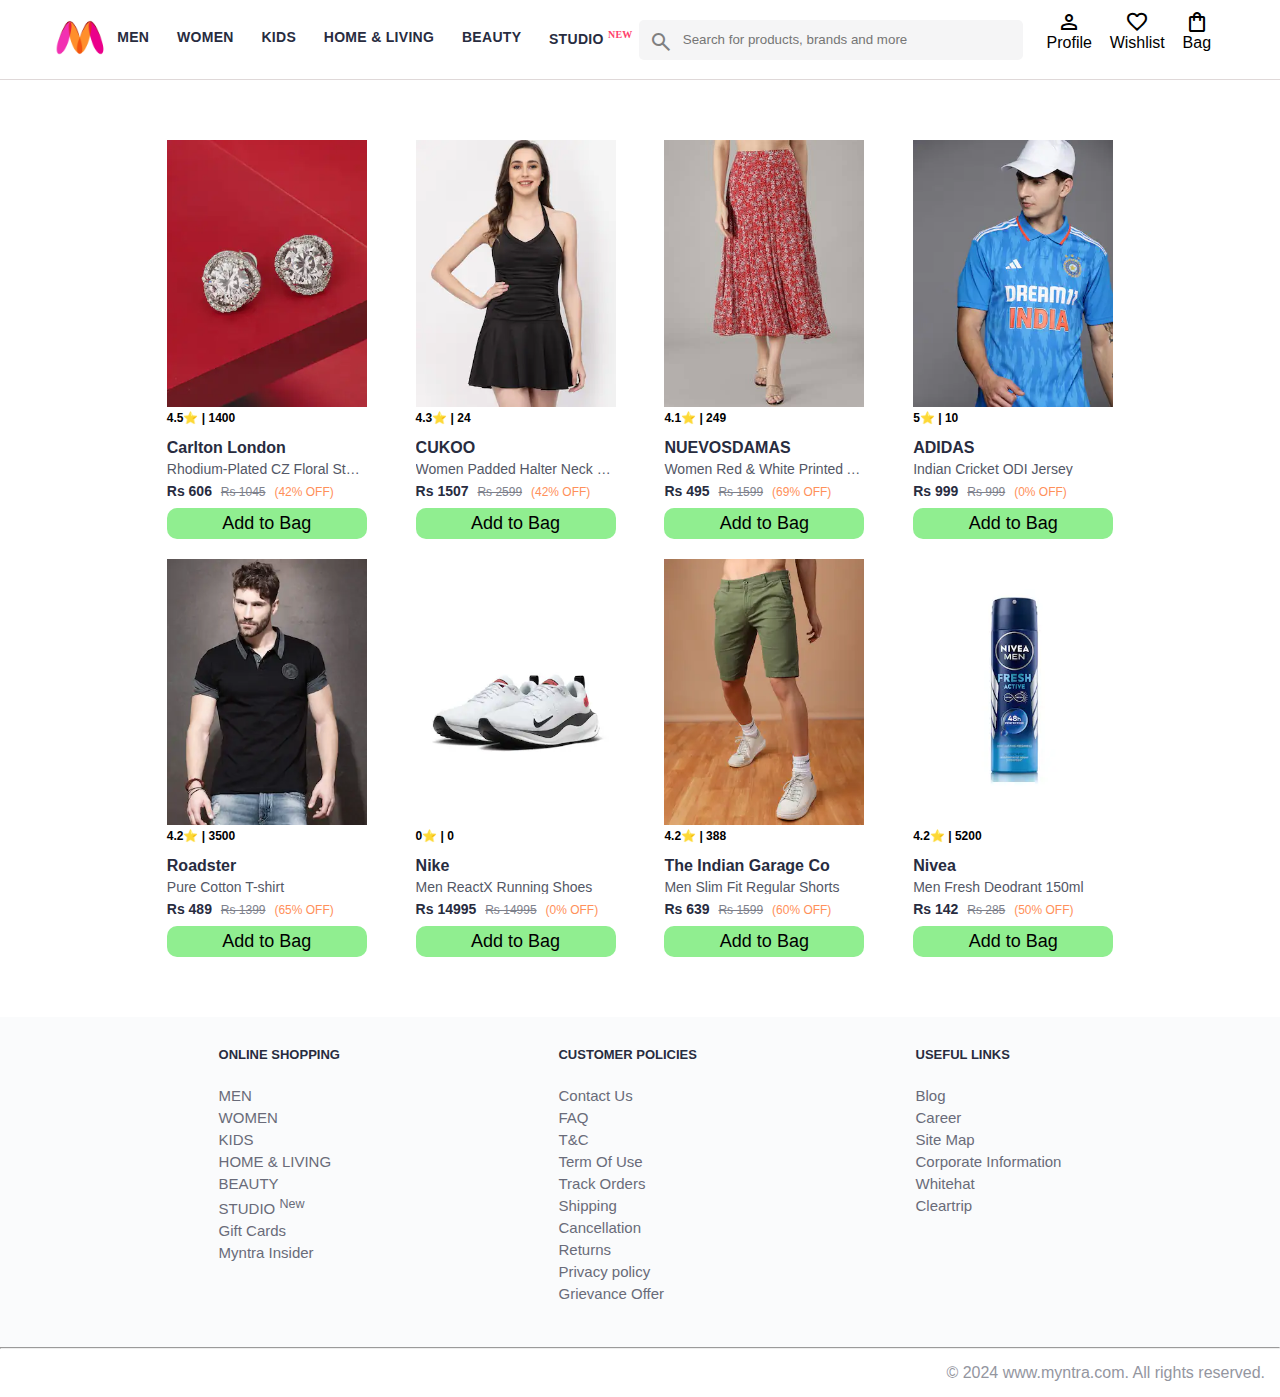
<file: index.html>
<!DOCTYPE html>
<html lang="en">
<head>
    <meta charset="UTF-8">
    <meta name="viewport" content="width=device-width, initial-scale=1.0">
    <title>Myntra JS</title>
    <link rel="stylesheet" href="index.css">
    <link rel="stylesheet" href="https://fonts.googleapis.com/css2?family=Material+Symbols+Outlined:opsz,wght,FILL,GRAD@20..48,100..700,0..1,-50..200" />
</head>
<body>
    <header>
        <div class="logo_container">
          <a href="#"><img class="myntra_home" src="images/myntra_logo.webp" alt="Myntra_Logo"></a>
        </div>
        <nav class="nav_bar">
          <a href="#">MEN</a>
          <a href="#">WOMEN</a>
          <a href="#">KIDS</a>
          <a href="#">HOME & LIVING</a>
          <a href="#">BEAUTY</a>
          <a href="#">STUDIO <sup>New</sup></a>
        </nav>
        <div class="search_bar">
          <span class="material-symbols-outlined search_icon">search</span>
          <input placeholder="Search for products, brands and more" class="search_input">
        </div>
        <div class="action_bar">
    
          <div class="action_container">
            <span class="material-symbols-outlined action_icon">person</span>
            <span class="action_name">Profile</span>
          </div>
    
          <div class="action_container">
            <span class="material-symbols-outlined action_icon"> favorite </span>
            <span class="action_name">Wishlist</span>
          </div>
    
          <!-- <div class="action_container">
            <span class="material-symbols-outlined action_icon">shopping_bag</span>
            <span class="action_name">Bag</span>
          </div> -->

          <a class="action_container" href="bag.html">
            <span class="material-symbols-outlined action_icon">shopping_bag</span>
            <span class="action_name">Bag</span>
            <span class="bag-item-count">0</span>
        </a>


        </div>
    </header>
    
    <main>
        <div class="items_container">
          <div class="bag-item-container"></div>
        </div>
    </main>

    <footer>
        <div class="footer_container">
          <div class="footer_col">
            <h3>Online Shopping</h3>
            <a href="#">MEN</a>
            <a href="#">WOMEN</a>
            <a href="#">KIDS</a>
            <a href="#">HOME & LIVING</a>
            <a href="#">BEAUTY</a>
            <a href="#">STUDIO <sup>New</sup></a>
            <a href="#">Gift Cards</a>
            <a href="#">Myntra Insider</a>
          </div>
    
          <div class="footer_col">
            <h3>Customer Policies</h3>
            <a href="#">Contact Us</a>
            <a href="#">FAQ</a>
            <a href="#">T&C</a>
            <a href="#">Term Of Use</a>
            <a href="#">Track Orders</a>
            <a href="#">Shipping</a>
            <a href="#">Cancellation</a>
            <a href="#">Returns</a>
            <a href="#">Privacy policy</a>
            <a href="#">Grievance Offer</a>
    
          </div>
    
          <div class="footer_col">
            <h3>Useful Links</h3>
            <a href="#">Blog</a>
            <a href="#">Career</a>
            <a href="#">Site Map</a>
            <a href="#">Corporate Information</a>
            <a href="#">Whitehat</a>
            <a href="#">Cleartrip</a>
          </div>
        </div>
        <hr>
        <div class="copyright">© 2024 www.myntra.com. All rights reserved.</div>
      </footer>
    <script src="data.js"></script>
    <script src="myntra.js"></script>
</body>
</html>
</file>
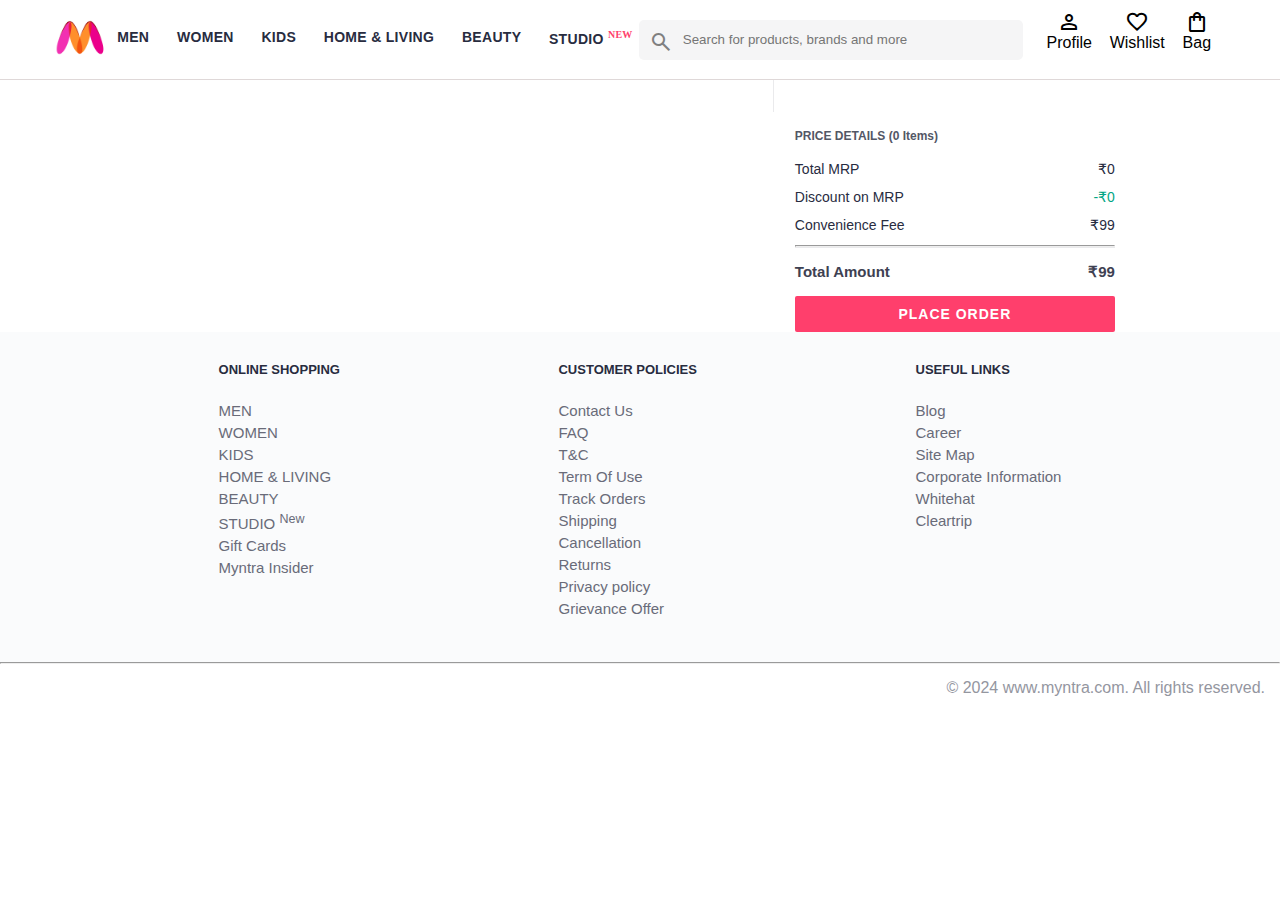
<file: bag.html>
<!DOCTYPE html>
<html lang="en">
<head>
  <link rel="stylesheet" href="index.css">
  <link rel="stylesheet" href="bag.css">
  <link rel="stylesheet" href="https://fonts.googleapis.com/css2?family=Material+Symbols+Outlined:opsz,wght,FILL,GRAD@20..48,100..700,0..1,-50..200" />
  <title>Myntra Bag</title>
</head>
<body>
  <header>
    <div class="logo_container">
      <a href="#"><img class="myntra_home" src="images/myntra_logo.webp" alt="Myntra_Logo"></a>
    </div>
    <nav class="nav_bar">
      <a href="#">MEN</a>
      <a href="#">WOMEN</a>
      <a href="#">KIDS</a>
      <a href="#">HOME & LIVING</a>
      <a href="#">BEAUTY</a>
      <a href="#">STUDIO <sup>New</sup></a>
    </nav>
    <div class="search_bar">
      <span class="material-symbols-outlined search_icon">search</span>
      <input placeholder="Search for products, brands and more" class="search_input">
    </div>
    <div class="action_bar">

      <div class="action_container">
        <span class="material-symbols-outlined action_icon">person</span>
        <span class="action_name">Profile</span>
      </div>

      <div class="action_container">
        <span class="material-symbols-outlined action_icon"> favorite </span>
        <span class="action_name">Wishlist</span>
      </div>

      <!-- <div class="action_container">
        <span class="material-symbols-outlined action_icon">shopping_bag</span>
        <span class="action_name">Bag</span>
      </div> -->

      <a class="action_container" href="pages/bag.html">
        <span class="material-symbols-outlined action_icon">shopping_bag</span>
        <span class="action_name">Bag</span>
        <span class="bag-item-count">0</span>
    </a>


    </div>
  </header>

  <main>
    <div class="bag-page">
      <div class="bag-items-container">
        
      </div>
      <div class="bag-summary">
      </div>

    </div>
  </main>

  <footer>
    <div class="footer_container">
      <div class="footer_col">
        <h3>Online Shopping</h3>
        <a href="#">MEN</a>
        <a href="#">WOMEN</a>
        <a href="#">KIDS</a>
        <a href="#">HOME & LIVING</a>
        <a href="#">BEAUTY</a>
        <a href="#">STUDIO <sup>New</sup></a>
        <a href="#">Gift Cards</a>
        <a href="#">Myntra Insider</a>
      </div>

      <div class="footer_col">
        <h3>Customer Policies</h3>
        <a href="#">Contact Us</a>
        <a href="#">FAQ</a>
        <a href="#">T&C</a>
        <a href="#">Term Of Use</a>
        <a href="#">Track Orders</a>
        <a href="#">Shipping</a>
        <a href="#">Cancellation</a>
        <a href="#">Returns</a>
        <a href="#">Privacy policy</a>
        <a href="#">Grievance Offer</a>

      </div>

      <div class="footer_col">
        <h3>Useful Links</h3>
        <a href="#">Blog</a>
        <a href="#">Career</a>
        <a href="#">Site Map</a>
        <a href="#">Corporate Information</a>
        <a href="#">Whitehat</a>
        <a href="#">Cleartrip</a>
      </div>
    </div>
    <hr>
    <div class="copyright">© 2024 www.myntra.com. All rights reserved.</div>
  </footer>

 
  <script src="data.js"></script>
  <script src="myntra.js"></script>
  <script src="bag.js"></script>
</body>
</html>
</file>
<file: index.css>
*{
  margin: 0;
  padding: 0;
  font-family: Assistant, -apple-system, BlinkMacSystemFont, Segoe UI, Roboto, Helvetica, Arial, sans-serif;
  box-sizing: border-box;
}
header{
  display: flex;
  background-color: #ffff;
  height: 80px;
  justify-content: space-between;
  align-items: center;
  border-bottom: 1px solid #dfd8d8;
  position: fixed;
  top: 0;
  width: 100%;
  z-index: 1000;
}
.nav_bar{
  display: flex;
  min-width: 515.45px;
  justify-content: space-between;

} 
.nav_bar a:hover{
  border-bottom: 3px solid #f54e77;
}
.nav_bar a{
  font-size: 14px;
  letter-spacing: .3px;
  color: #282c3f;
  font-weight: 700;
  text-transform: uppercase;
  text-decoration: none;
  padding: 28px 0;
  border-bottom: 3px solid #ffff;

}
.myntra_home{
  height: 45px;
}
.logo_container{
  margin-left: 4%;
}
.action_bar{
  margin-right: 4%;
}
.nav_bar a sup{
  font-family: Assistant;
  font-weight: 600;
  color: #ff3f6c;
  font-size: 10px;
}
.search_bar{
  height: 40px;
  min-width: 200px;
  width: 30%;
  display: flex;
  align-items: center;
}
.search_icon{
  background-color: #f5f5f6;
  color: grey;
  font-weight: 300px;
  box-sizing: content-box;
  height: 20px;
  padding: 10px;
  border-radius: 5px 0 0 5px;
}

.search_input{
  background-color: #f5f5f6;
  color: #696e79;
  flex-grow: 1;
  height: 40px;
  border: 0;
  border-radius: 0 5px 5px 0;
}
.action_bar{
  display: flex;
  min-width: 200px;
  justify-content: space-evenly;
}
.action_container{
  display: flex;
  flex-direction: column;
  align-items: center;
}
.footer_container{
  background: #FAFBFC;
  padding: 30px 0 40px 0;
  display: flex;
  justify-content: space-evenly;
}
.footer_col{
  display: flex;
  flex-direction: column;
}
.footer_col a{
  font-size: 15px;
  color: #696b79;
  text-decoration: none;
  padding-bottom: 5px;
}
.footer_col h3{
  color: #282c3f;
  background-color: transparent;
  font-weight: 700;
  font-size: 13px;
  text-transform: uppercase;
  margin-bottom: 25px;
}
.copyright{
  color: #94969f;
  text-align: end;
  padding: 15px;
}
.sidebar{

  /* TO MAKE SIDEBAR */
  right: 0;
  position: fixed;
  bottom: 130px;
  width: 44px;
  height: 288px;
  background-color: #535766;
  z-index: 6;
  color: #fff;
  letter-spacing: 1px;
  cursor: pointer;
  font-family: Assistant, -apple-system, BlinkMacSystemFont, Segoe UI, Roboto, Helvetica, Arial, sans-serif;


  /* TO DISPLAY ITS TEXT */
  writing-mode: vertical-lr; /* Vertical text from bottom to top */
  text-orientation: sideways-right; /* Keeps each letter upright */
  /* background-color: #333; */
  color: white;
  display: flex;
  align-items: center;
  justify-content: center;
  font-weight: 600;
  padding: 5px;

}


main {
  padding-top: 80px; /* Matches the height of the header  */
} 
.items_container{
  width: 80%;
  margin: 40px 10%;
}
.item_container{
  width: 200px;
  margin: 10px;
}
.item-img{
  width: 100%;
}
.rating{
  font-size: 12px;
  font-weight: 700;
}
.company_name{
  margin-top: 15px;
  font-size: 16px;
  font-weight: 700;
  line-height: 1;
  color: #282c3f;
  margin-bottom: 6px;
  overflow: hidden;
  text-overflow: ellipsis;
  white-space: nowrap;
}
.item_name{
  color: #535766;
  font-size: 14px;
  line-height: 1;
  margin-bottom: 0;
  margin-top: 0;
  overflow: hidden;
  text-overflow: ellipsis;
  white-space: nowrap;
  font-weight: 400;
  display: block;
}
.price{
  margin-top: 8px;
  font-size: 14px;
  line-height: 15px;
  color: #282c3f;
  white-space: nowrap;
}
.curr-price{
  font-size: 14px;
  font-weight: 700;
  color: #282c3f;
}
.original-price{
  text-decoration: line-through;
  color: #7e818c;
  font-weight: 400;
  margin-left: 5px;
  font-size: 12px;
}
.discount{
  color: #ff905a;
  font-weight: 400;
  font-size: 12px;
  margin-left: 5px;
}
.btn-add-bag{
  margin-top: 8px;
  width: 100%;
  background-color: lightgreen;
  border: none;
  padding: 5px 15px;
  border-radius: 10px;
  font-size: 18px;
  cursor: pointer;
}

.items_container{
  width: 80%;
  margin: 50px 10%;
  display: flex;
  flex-wrap: wrap;
  justify-content: space-evenly;
}
.bag-item-count{
  background-color: #f16565;
  white-space: nowrap;
  text-align: center;
  line-height: 18px;
  padding: 0px 6px;
  height: 18px;
  position: relative;
  border-radius: 50%;
  font-size: 12px;
  color: white;
  left: 13px;
  top: -44px;
  font-weight: 700;
  cursor: pointer;
}

.action_container{
  text-decoration: none;
}
a.action_container:link{
  color: black;
}
</file>
<file: bag.css>
*{
  margin: 0;
  padding: 0;
  font-family: Assistant, -apple-system, BlinkMacSystemFont, Segoe UI, Roboto, Helvetica, Arial, sans-serif;
  box-sizing: border-box;
}
header{
  display: flex;
  background-color: #ffff;
  height: 80px;
  justify-content: space-between;
  align-items: center;
  border-bottom: 1px solid #dfd8d8;
  position: fixed;
  top: 0;
  width: 100%;
  z-index: 1000;
}
.nav_bar{
  display: flex;
  min-width: 515.45px;
  justify-content: space-between;

} 
.nav_bar a:hover{
  border-bottom: 3px solid #f54e77;
}
.nav_bar a{
  font-size: 14px;
  letter-spacing: .3px;
  color: #282c3f;
  font-weight: 700;
  text-transform: uppercase;
  text-decoration: none;
  padding: 28px 0;
  border-bottom: 3px solid #ffff;

}
.myntra_home{
  height: 45px;
}
.logo_container{
  margin-left: 4%;
}
.action_bar{
  margin-right: 4%;
}
.nav_bar a sup{
  font-family: Assistant;
  font-weight: 600;
  color: #ff3f6c;
  font-size: 10px;
}
.search_bar{
  height: 40px;
  min-width: 200px;
  width: 30%;
  display: flex;
  align-items: center;
}
.search_icon{
  background-color: #f5f5f6;
  color: grey;
  font-weight: 300px;
  box-sizing: content-box;
  height: 20px;
  padding: 10px;
  border-radius: 5px 0 0 5px;
}

.search_input{
  background-color: #f5f5f6;
  color: #696e79;
  flex-grow: 1;
  height: 40px;
  border: 0;
  border-radius: 0 5px 5px 0;
}
.action_bar{
  display: flex;
  min-width: 200px;
  justify-content: space-evenly;
}
.action_container{
  display: flex;
  flex-direction: column;
  align-items: center;
}

.footer_container{
  background: #FAFBFC;
  padding: 30px 0 40px 0;
  display: flex;
  justify-content: space-evenly;
}
.footer_col{
  display: flex;
  flex-direction: column;
}
.footer_col a{
  font-size: 15px;
  color: #696b79;
  text-decoration: none;
  padding-bottom: 5px;
}
.footer_col h3{
  color: #282c3f;
  background-color: transparent;
  font-weight: 700;
  font-size: 13px;
  text-transform: uppercase;
  margin-bottom: 25px;
}
.copyright{
  color: #94969f;
  text-align: end;
  padding: 15px;
}
.sidebar{

  /* TO MAKE SIDEBAR */
  right: 0;
  position: fixed;
  bottom: 130px;
  width: 44px;
  height: 288px;
  background-color: #535766;
  z-index: 6;
  color: #fff;
  letter-spacing: 1px;
  cursor: pointer;
  font-family: Assistant, -apple-system, BlinkMacSystemFont, Segoe UI, Roboto, Helvetica, Arial, sans-serif;


  /* TO DISPLAY ITS TEXT */
  writing-mode: vertical-lr; /* Vertical text from bottom to top */
  text-orientation: sideways-right; /* Keeps each letter upright */
  /* background-color: #333; */
  color: white;
  display: flex;
  align-items: center;
  justify-content: center;
  font-weight: 600;
  padding: 5px;

}


main {
  padding-top: 80px; /* Matches the height of the header  */
} 



.bag-items-container {
  display: inline-block;
  width: 64%;
  padding-right: 20px;
  border-right: 1px solid #eaeaec;
  padding-top: 32px;
  color: #282c3f;
  font-size: 13px;
  line-height: 1.42857143;
}

.bag-page {
  width: 75%;
  margin-left: 12.5%;
}

.bag-summary {
  vertical-align: top;
  display: inline-block;
  width: 35%;
  padding: 24px 0 0 16px;
  color: #282c3f;
  font-size: 13px;
  line-height: 1.42857143;
}

.bag-details-container {
  margin-bottom: 16px;
}

.price-header {
  font-size: 12px;
  font-weight: 700;
  margin: 24px 0 16px;
  color: #535766;
}

.price-item {
  margin-bottom: 12px;
  line-height: 16px;
  font-size: 14px;
  color: #282c3f;
}

.price-item-value {
  float: right;
}

.priceDetail-base-discount {
  color: #03a685;
}

.price-footer {
  font-weight: 700;
  font-size: 15px;
  padding-top: 16px;
  border-top: 1px solid #eaeaec;
  color: #3e4152;
  line-height: 16px;
}

.btn-place-order {
  width: 100%;
  letter-spacing: 1px;
  font-size: 14px;
  font-weight: 600;
  border-radius: 2px;
  border-width: 0px;
  padding: 10px 16px;
  background-color: rgb(255, 63, 108);
  color: rgb(255, 255, 255);
  cursor: pointer;
}

.bag-item-container {
  margin-bottom: 8px;
  background: #fff;
  font-size: 14px;
  border: 1px solid #eaeaec;
  border-radius: 4px;
  position: relative;
  padding: 12px 12px 0;
}

.item-left-part {
  position: absolute;
  background: rgb(255, 242, 223);
  height: 148px;
  width: 111px;
}

.item-right-part {
  padding-left: 12px;
  position: relative;
  min-height: 148px;
  margin-left: 111px;
  margin-bottom: 12px;
}

.bag-item-img {
  width: 100%;
}

.return-period {
  display: inline-flex;
  font-size: 14px;
  padding-top: 8px;
}

.return-period-days {
  font-weight: 700;
  margin-right: 4px;
}

.delivery-details {
  margin-top: 5px;
  color: #282c3f;
  font-size: 12px;
  letter-spacing: -.1px;
  margin-bottom: 8px;
  line-height: 15px;
}

.delivery-details-days {
  color: #03a685;
}

.remove-from-cart {
  position: absolute;
  font-size: 25px;
  top: 10px;
  right: 18px;
  width: 14px;
  height: 14px;
  cursor: pointer;
}
.bag-item-count{
  background-color: #f16565;
  white-space: nowrap;
  text-align: center;
  line-height: 18px;
  padding: 0px 6px;
  height: 18px;
  position: relative;
  border-radius: 50%;
  font-size: 12px;
  color: white;
  left: 13px;
  top: -44px;
  font-weight: 700;
  cursor: pointer;
}

.action_container{
  text-decoration: none;
}
a.action_container:link{
  color: black;
}
</file>
